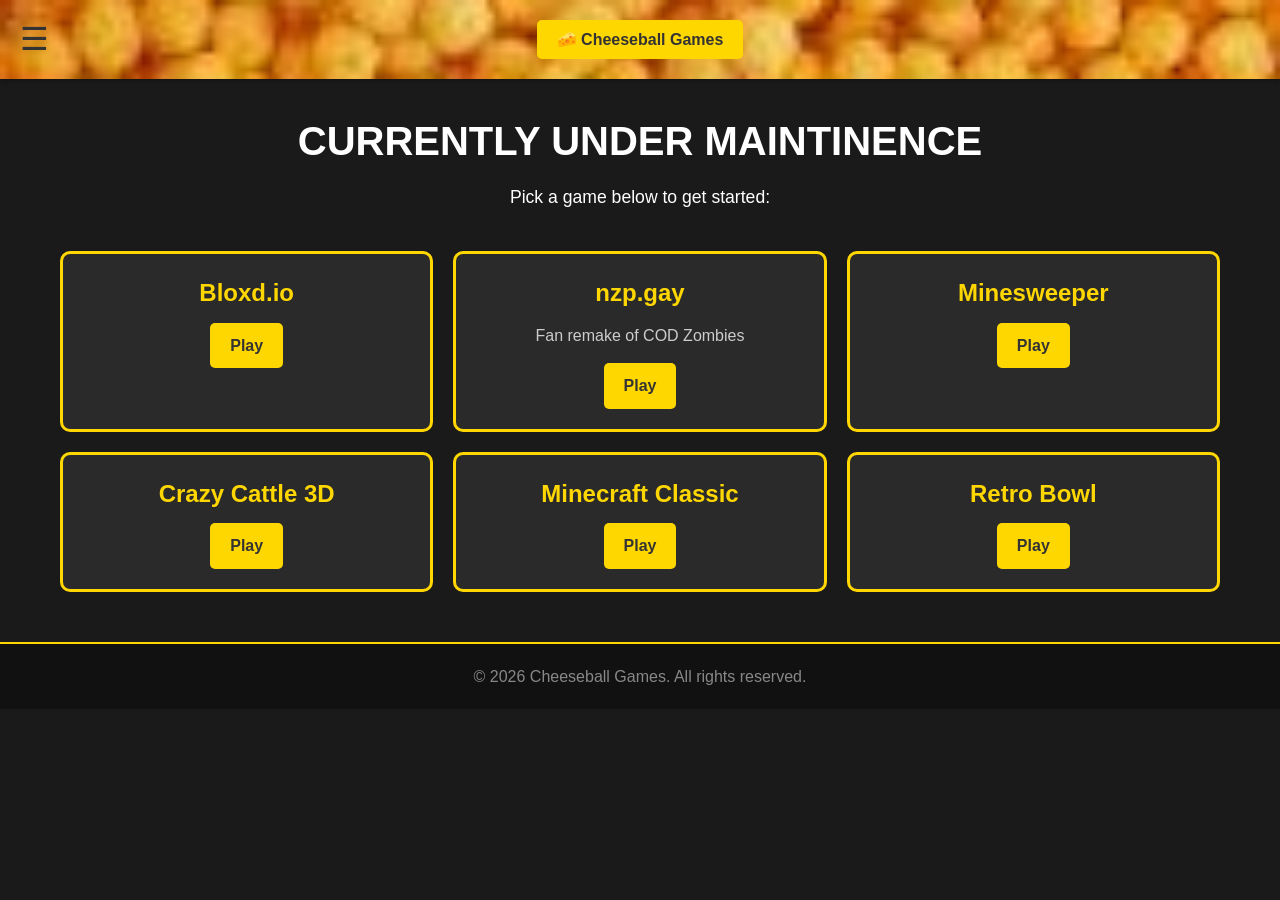
<file: index.html>
<!DOCTYPE html>
<html lang="en">
<head>
    <meta charset="UTF-8">
    <meta name="viewport" content="width=device-width, initial-scale=1.0">
    <title>Cheeseball Games</title>
    <link rel="stylesheet" href="css/style.css">
</head>
<body>
    <!-- Side Menu Overlay -->
    <div class="overlay" id="overlay" onclick="toggleMenu()"></div>

    <!-- Side Menu -->
    <div class="side-menu" id="sideMenu">
        <button class="close-btn" onclick="toggleMenu()">✕</button>
        
        <!-- Search Bar -->
        <form action="search.html" method="GET">
            <input type="text" name="q" placeholder="Search games..." class="search-input">
            <button type="submit" class="search-btn">🔍 Search</button>
        </form>

        <hr class="menu-divider">

        <!-- Navigation Links -->
        <nav class="menu-nav">
            <a href="index.html">🏠 Home</a>
            <a href="games/bloxd.html">🎮 Bloxd.io</a>
            <a href="games/nzpgay.html">🎮 nzp.gay</a>
            <a href="games/minesweeper.html">🎮 Minesweeper</a>
            <a href="games/crazycattle.html">🎮 Crazy Cattle 3D</a>
            <a href="games/classicminecraft.html">🎮 Classic Minecraft</a>
            <a href="games/retrobowl.html">🎮 Retro Bowl</a>
        </nav>
    </div>

    <!-- Navbar -->
    <nav class="navbar">
        <button class="hamburger" onclick="toggleMenu()">☰</button>
        <button class="btn" onclick="togglemenu()"
        <h1 class="logo">🧀 Cheeseball Games</h1>
    </nav>

    <main class="container">
        <h2>CURRENTLY UNDER MAINTINENCE</h2>
        <p>Pick a game below to get started:</p>
        
        <div class="games-grid">
            <div class="game-card">
                <h3>Bloxd.io</h3>
                <a href="games/bloxd.html" class="btn">Play</a>
            </div>
            
            <div class="game-card">
                <h3>nzp.gay</h3>
                <p>Fan remake of COD Zombies</p>
                <a href="games/nzpgay.html" class="btn">Play</a>
            </div>
            
            <div class="game-card">
                <h3>Minesweeper</h3>
                <a href="games/minesweeper.html" class="btn">Play</a>
            </div>

            <div class="game-card">
                <h3>Crazy Cattle 3D</h3>
                <a href="games/crazycattle.html" class="btn">Play</a>
            </div>

            <div class="game-card">
                <h3>Minecraft Classic</h3>
                <a href="games/minecraftclassic.html" class="btn">Play</a>
            </div>

            <div class="game-card">
                <h3>Retro Bowl</h3>
                <a href="games/retrobowl.html" class="btn">Play</a>
            </div>
        </div>
    </main>

    <footer>
        <p>&copy; 2026 Cheeseball Games. All rights reserved.</p>
    </footer>
<script>
    function toggleMenu() {
        document.getElementById('sideMenu').classList.toggle('open');
        document.getElementById('overlay').classList.toggle('open');
    }
</script>
</body>
</html>
</file>
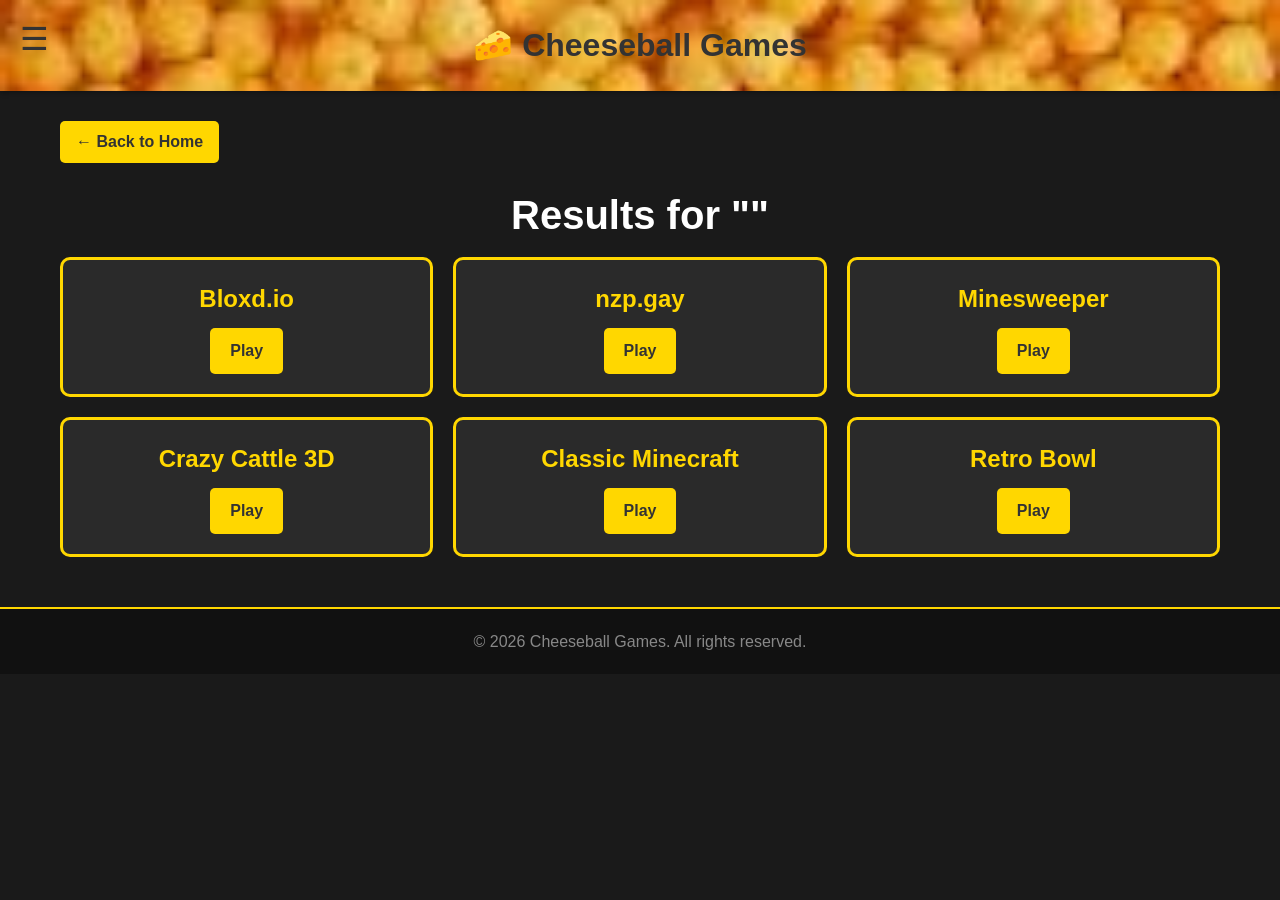
<file: search.html>
<!DOCTYPE html>
<html lang="en">
<head>
    <meta charset="UTF-8">
    <meta name="viewport" content="width=device-width, initial-scale=1.0">
    <title>Search - Cheeseball Games</title>
    <link rel="stylesheet" href="css/style.css">
</head>
<body>
    <nav class="navbar">
        <button class="hamburger" onclick="toggleMenu()">☰</button>
        <h1 class="logo">🧀 Cheeseball Games</h1>
    </nav>

    <main class="container">
        <a href="index.html" class="back-btn">← Back to Home</a>
        <h2 id="search-title">Search Results</h2>
        <div class="games-grid" id="results"></div>
    </main>

    <footer>
        <p>&copy; 2026 Cheeseball Games. All rights reserved.</p>
    </footer>

    <script>
        // List of all your games
        const games = [
            { name: "Bloxd.io", url: "games/bloxd.html" },
            { name: "nzp.gay", url: "games/nzpgay.html" },
            { name: "Minesweeper", url: "games/minesweeper.html" },
            { name: "Crazy Cattle 3D", url: "games/crazycattle.html" },
            { name: "Classic Minecraft", url: "games/classicminecraft.html" },
            { name: "Retro Bowl", url: "games/retrobowl.html" },
        ];

        // Get search query from URL
        const params = new URLSearchParams(window.location.search);
        const query = params.get('q')?.toLowerCase() || '';

        // Filter games
        const results = games.filter(g =>
            g.name.toLowerCase().includes(query)
        );

        // Display results
        document.getElementById('search-title').textContent = `Results for "${query}"`;
        const container = document.getElementById('results');

        if (results.length === 0) {
            container.innerHTML = '<p style="text-align:center; color:#ccc;">No games found 😔</p>';
        } else {
            results.forEach(game => {
                container.innerHTML += `
                    <div class="game-card">
                        <h3>${game.name}</h3>
                        <a href="${game.url}" class="btn">Play</a>
                    </div>`;
            });
        }
    </script>
</body>
</html>
</file>
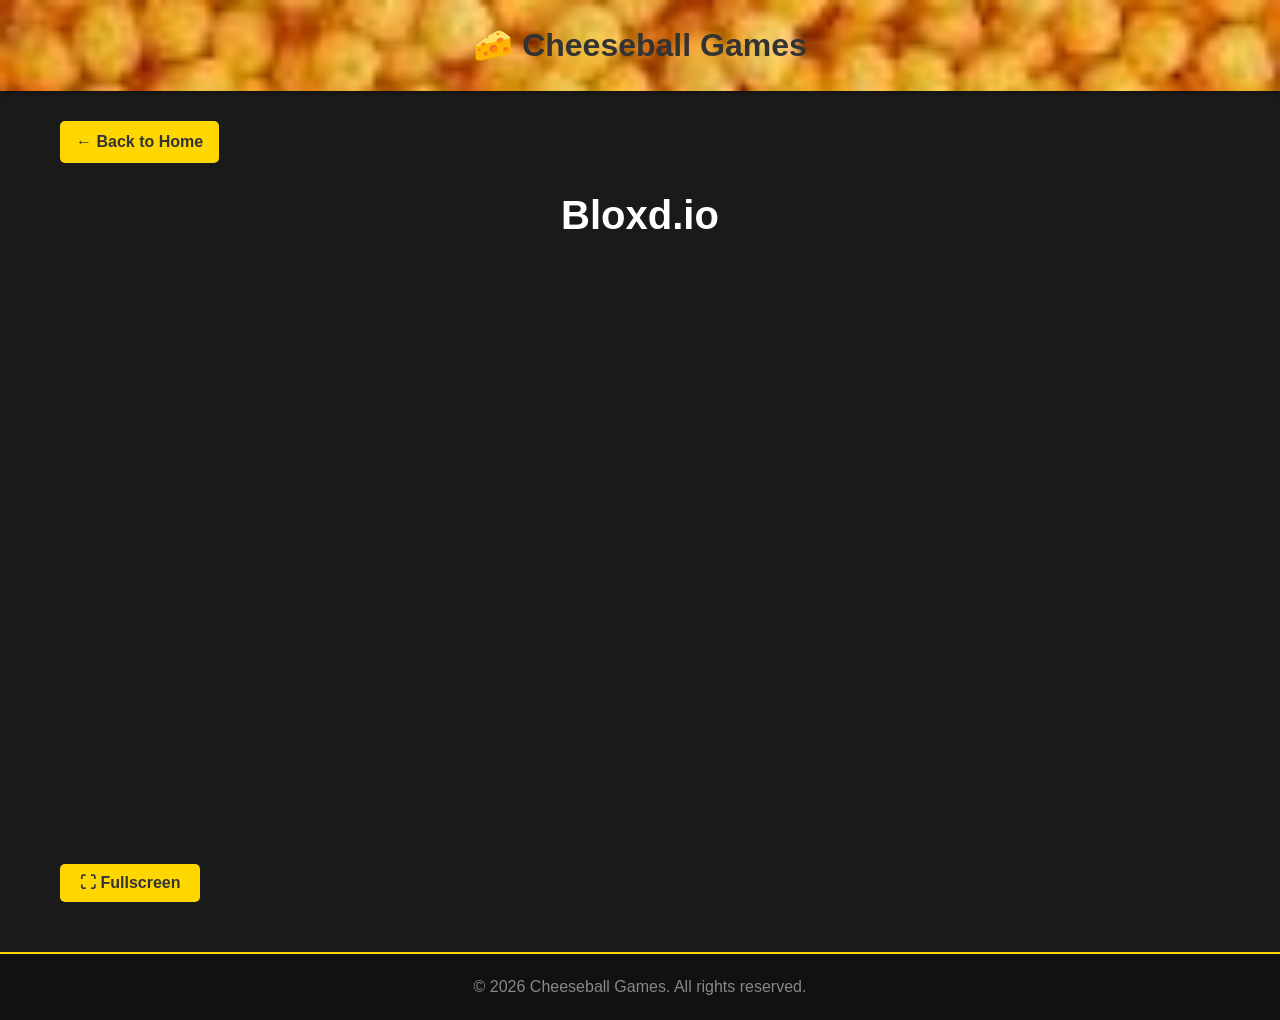
<file: games/bloxd.html>
<!DOCTYPE html>
<html lang="en">
<head>
    <meta charset="UTF-8">
    <meta name="viewport" content="width=device-width, initial-scale=1.0">
    <title>Bloxd.io - Cheeseball Games</title>
    <link rel="stylesheet" href="../css/style.css">
</head>
<body>
    <nav class="navbar">
        <h1 class="logo">🧀 Cheeseball Games</h1>
    </nav>

    <main class="container">
        <a href="../index.html" class="back-btn">← Back to Home</a>
        
        <h2>Bloxd.io</h2>
        
        <!-- PASTE YOUR GAME CODE HERE -->
        <iframe id="myFrame" src="https://bloxd.io" width="100%" height="600" style="border: none; border-radius: 10px;" allowfullscreen></iframe>
        <!-- END GAME CODE -->
        <button class="btn" onclick="toggleFullscreen()">⛶ Fullscreen</button>

<script>
  function toggleFullscreen() {
    const iframe = document.getElementById('myFrame');
    if (!document.fullscreenElement) {
      iframe.requestFullscreen();
    } else {
      document.exitFullscreen();
    }
  }
</script>

    </main>

    <footer>
        <p>&copy; 2026 Cheeseball Games. All rights reserved.</p>
    </footer>
</body>
</html>
</file>
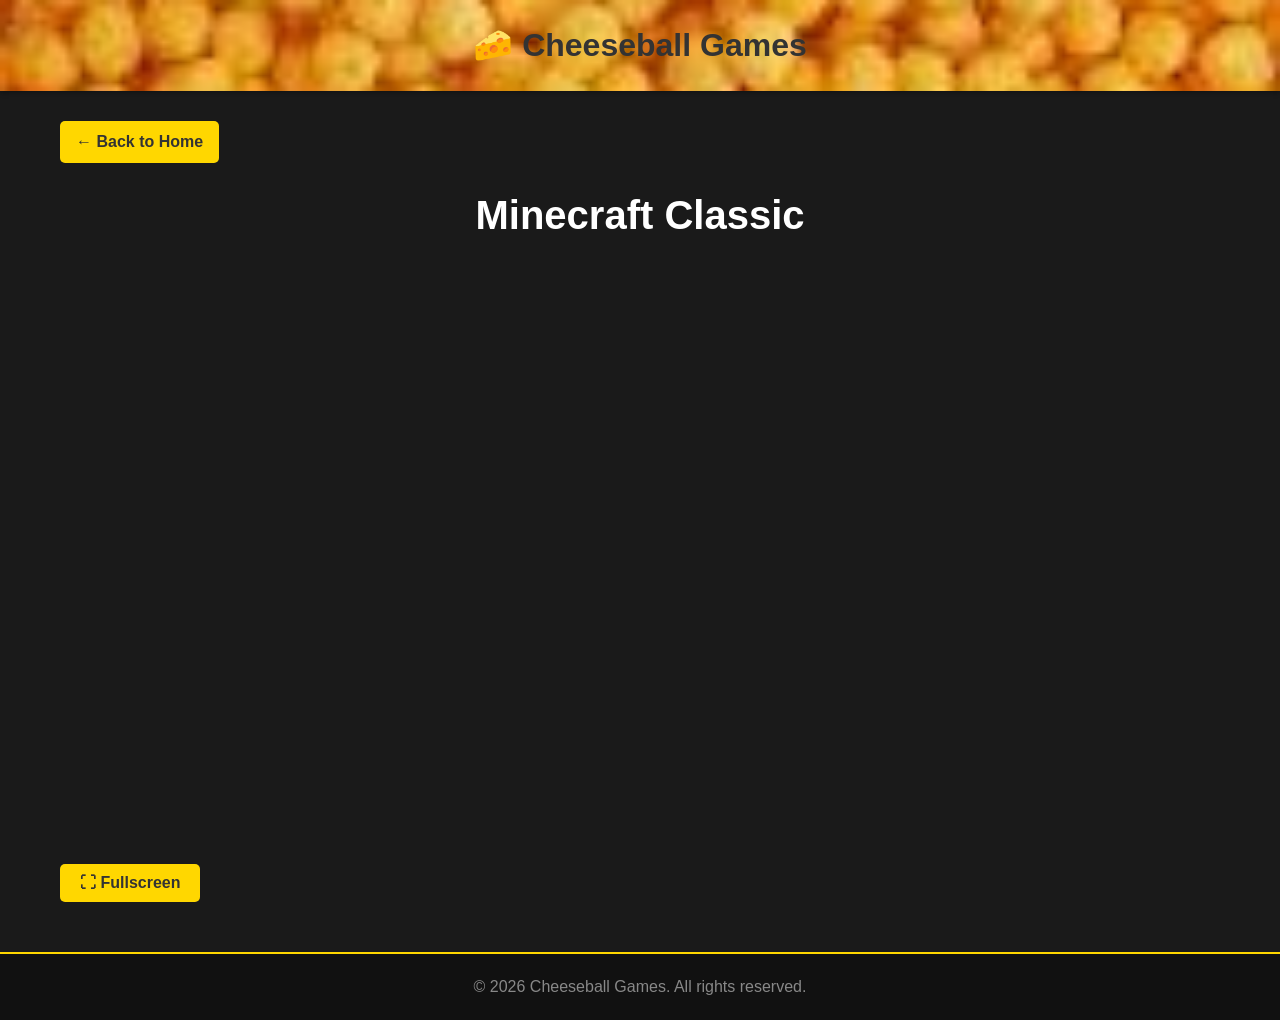
<file: games/classicminecraft.html>
<!DOCTYPE html>
<html lang="en">
<head>
    <meta charset="UTF-8">
    <meta name="viewport" content="width=device-width, initial-scale=1.0">
    <title>Classic Minecraft - Cheeseball Games</title>
    <link rel="stylesheet" href="../css/style.css">
</head>
<body>
    <nav class="navbar">
        <h1 class="logo">🧀 Cheeseball Games</h1>
    </nav>

    <main class="container">
        <a href="../index.html" class="back-btn">← Back to Home</a>
        
        <h2>Minecraft Classic</h2>
        
        <!-- PASTE YOUR GAME CODE HERE -->
        <iframe id="myFrame" 
            src="https://classic.minecraft.net" 
            width="100%" 
            height="600" 
            style="border: none; border-radius: 10px;" 
            allowfullscreen>
        </iframe>
        <!-- END GAME CODE -->
        <button class="btn" onclick="toggleFullscreen()">⛶ Fullscreen</button>

<script>
  function toggleFullscreen() {
    const iframe = document.getElementById('myFrame');
    if (!document.fullscreenElement) {
      iframe.requestFullscreen();
    } else {
      document.exitFullscreen();
    }
  }
</script>

    </main>

    <footer>
        <p>&copy; 2026 Cheeseball Games. All rights reserved.</p>
    </footer>
</body>
</html>
</file>
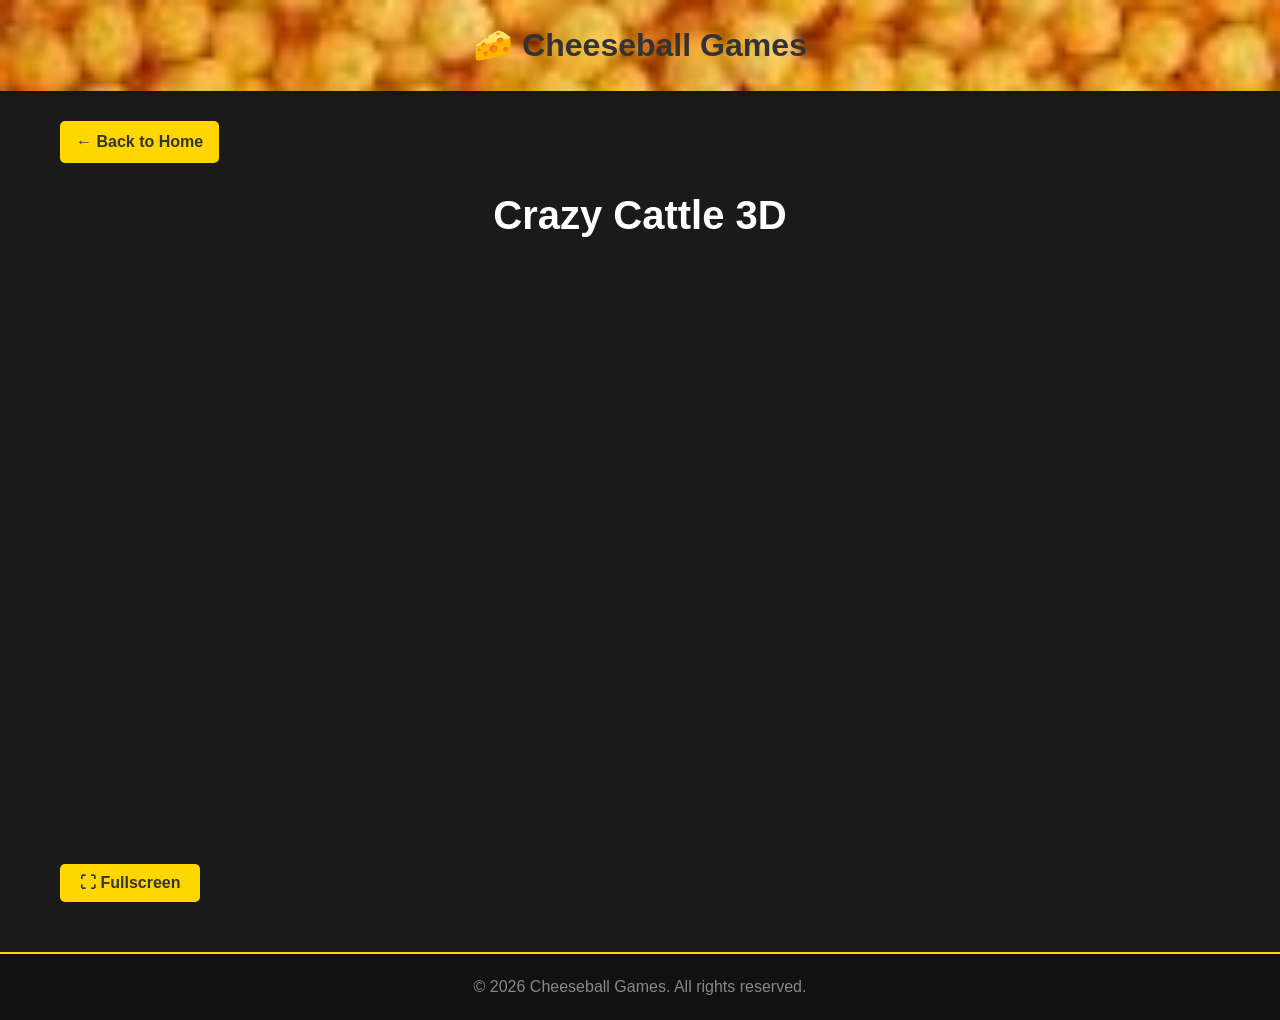
<file: games/crazycattle.html>
<!DOCTYPE html>
<html lang="en">
<head>
    <meta charset="UTF-8">
    <meta name="viewport" content="width=device-width, initial-scale=1.0">
    <title>Crazy Cattle 3D - Cheeseball Games</title>
    <link rel="stylesheet" href="../css/style.css">
</head>
<body>
    <nav class="navbar">
        <h1 class="logo">🧀 Cheeseball Games</h1>
    </nav>

    <main class="container">
        <a href="../index.html" class="back-btn">← Back to Home</a>
        
        <h2>Crazy Cattle 3D</h2>
        
        <!-- PASTE YOUR GAME CODE HERE -->
      <iframe class="iframe-default"
          id="myFrame" 
          title="Crazy Cattle 3D" 
          width="100%" height="600px" 
          src="https://crazycattle3d.io/crazy-cattle-3d.embed" 
          frameborder="0" border="0" 
          scrolling="auto" 
          allowfullscreen>
          
          </iframe>
        <!-- END GAME CODE -->
                <button class="btn" onclick="toggleFullscreen()">⛶ Fullscreen</button>

<script>
  function toggleFullscreen() {
    const iframe = document.getElementById('myFrame');
    if (!document.fullscreenElement) {
      iframe.requestFullscreen();
    } else {
      document.exitFullscreen();
    }
  }
</script>

    </main>

    <footer>
        <p>&copy; 2026 Cheeseball Games. All rights reserved.</p>
    </footer>
</body>
</html>
</file>
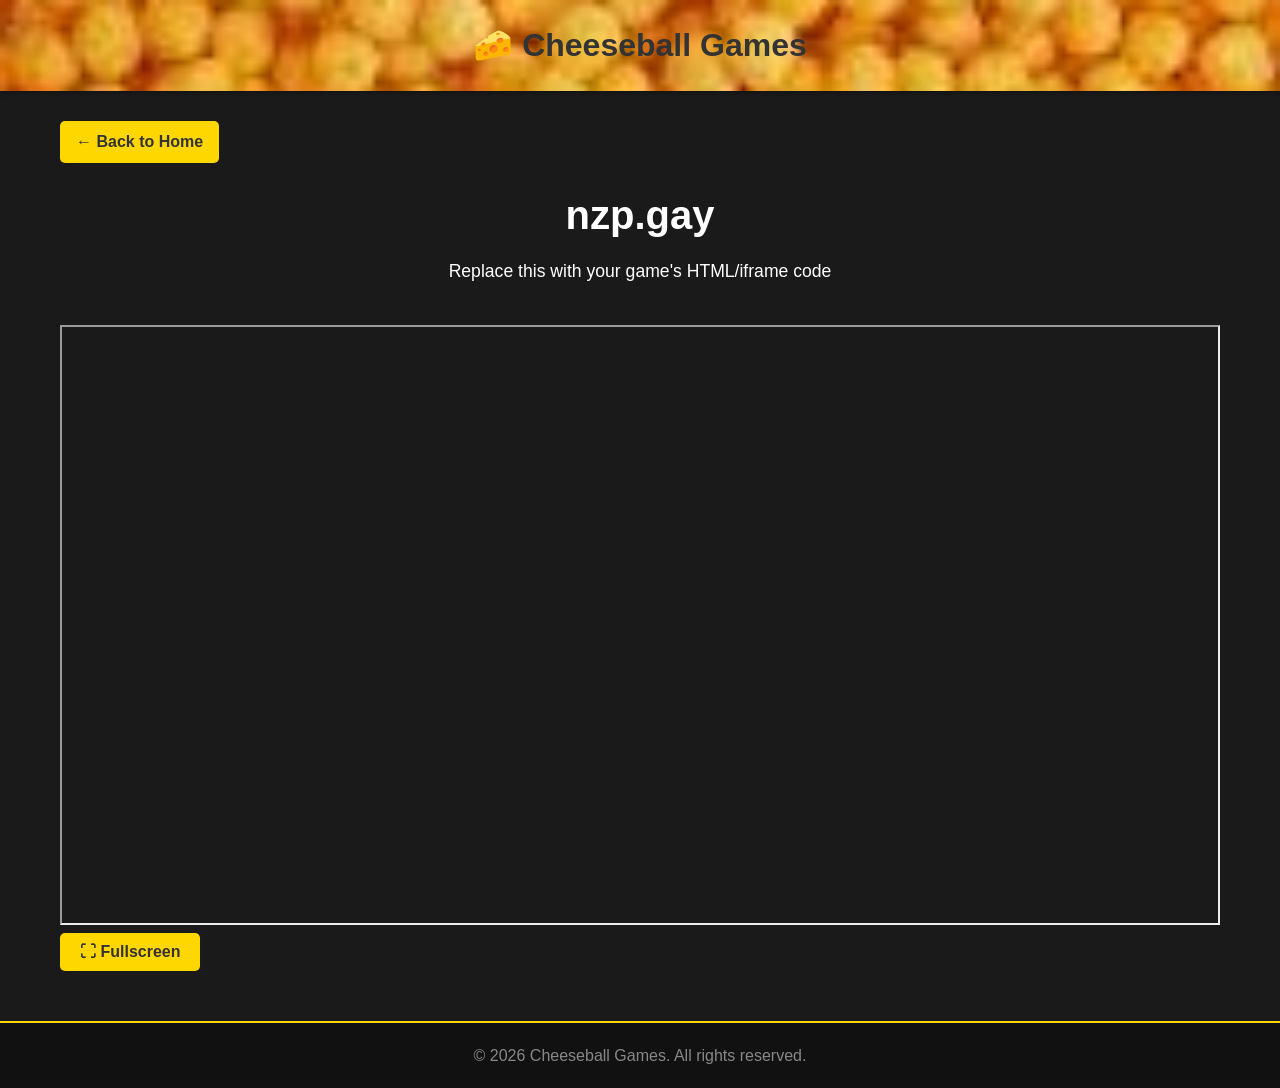
<file: games/game2.html>
<!DOCTYPE html>
<html lang="en">
<head>
    <meta charset="UTF-8">
    <meta name="viewport" content="width=device-width, initial-scale=1.0">
    <title>nzp.gay - Cheeseball Games</title>
    <link rel="stylesheet" href="../css/style.css">
</head>
<body>
    <nav class="navbar">
        <h1 class="logo">🧀 Cheeseball Games</h1>
    </nav>

    <main class="container">
        <a href="../index.html" class="back-btn">← Back to Home</a>
        
        <h2>nzp.gay</h2>
        <p>Replace this with your game's HTML/iframe code</p>
        
        <!-- PASTE YOUR GAME CODE HERE -->
      <iframe
          id="myFrame"
          src="https://nzp.gay"
          width="100%"
          height="600px"
          allowfullscreen>
      </iframe>
        <!-- END GAME CODE -->
                    <button class="btn" onclick="toggleFullscreen()">⛶ Fullscreen</button>

<script>
  function toggleFullscreen() {
    const iframe = document.getElementById('myFrame');
    if (!document.fullscreenElement) {
      iframe.requestFullscreen();
    } else {
      document.exitFullscreen();
    }
  }
</script>
    
    </main>

    <footer>
        <p>&copy; 2026 Cheeseball Games. All rights reserved.</p>
    </footer>
</body>
</html>
</file>
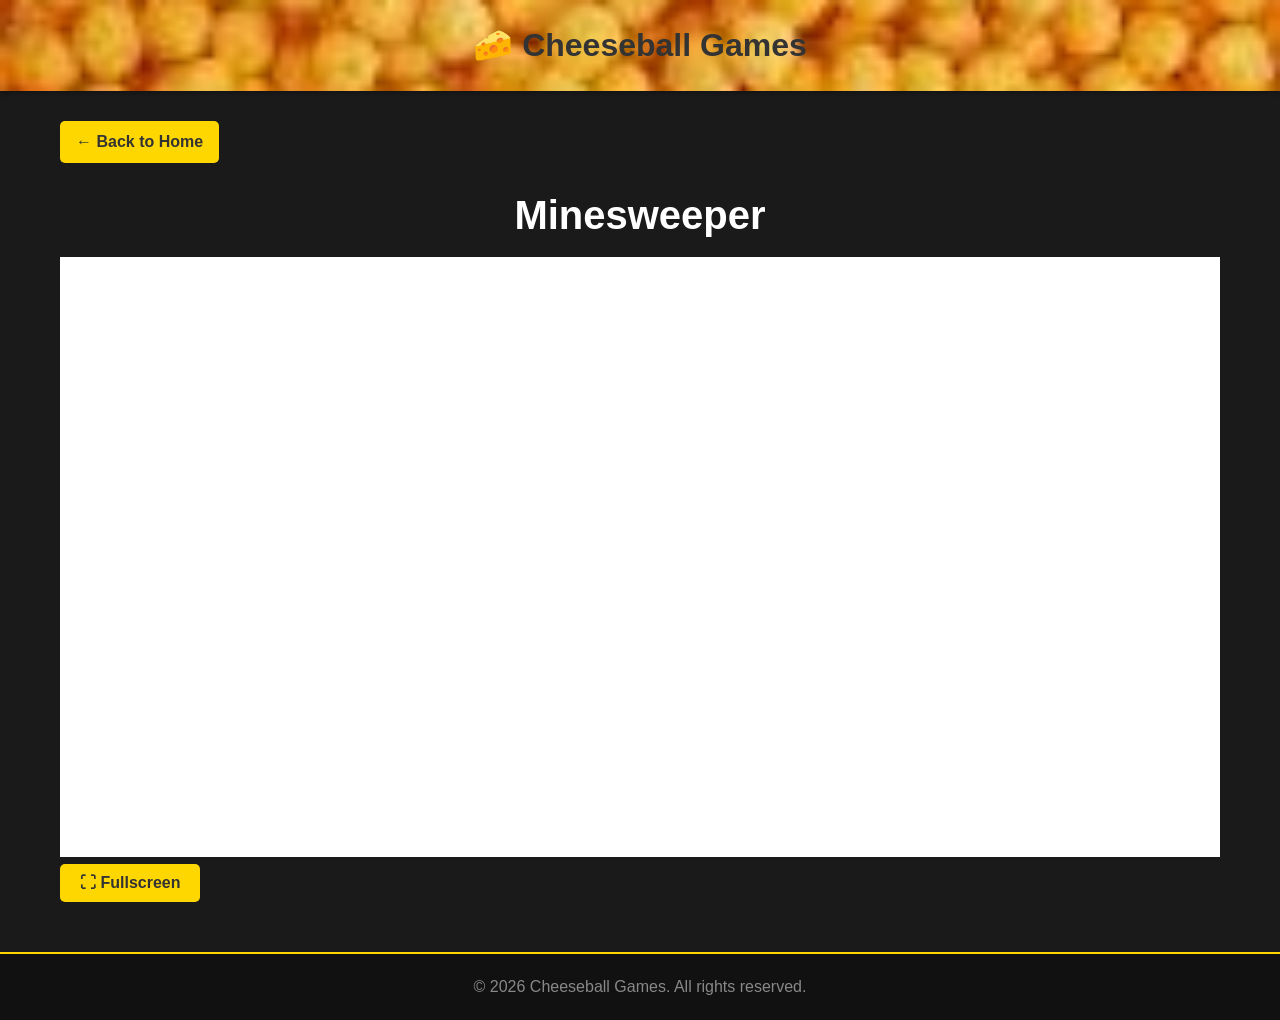
<file: games/game3.html>
<!DOCTYPE html>
<html lang="en">
<head>
    <meta charset="UTF-8">
    <meta name="viewport" content="width=device-width, initial-scale=1.0">
    <title>Minesweeper - Cheeseball Games</title>
    <link rel="stylesheet" href="../css/style.css">
</head>
<body>
    <nav class="navbar">
        <h1 class="logo">🧀 Cheeseball Games</h1>
    </nav>

    <main class="container">
        <a href="../index.html" class="back-btn">← Back to Home</a>
        
        <h2>Minesweeper</h2>
        
        <!-- PASTE YOUR GAME CODE HERE -->
        <iframe 
            id="myFrame"
            title="Minesweeper" 
            src="https://minesweeperonline.com/"
            style="background-color:white;"
            width="100%" 
            height="600px" 
            frameborder="0" 
            scrolling="no" 
            allowfullscreen>
        </iframe>
        <!-- END GAME CODE -->
                    <button class="btn" onclick="toggleFullscreen()">⛶ Fullscreen</button>

<script>
  function toggleFullscreen() {
    const iframe = document.getElementById('myFrame');
    if (!document.fullscreenElement) {
      iframe.requestFullscreen();
    } else {
      document.exitFullscreen();
    }
  }
</script>

    
    </main>

    <footer>
        <p>&copy; 2026 Cheeseball Games. All rights reserved.</p>
    </footer>
</body>
</html>
</file>
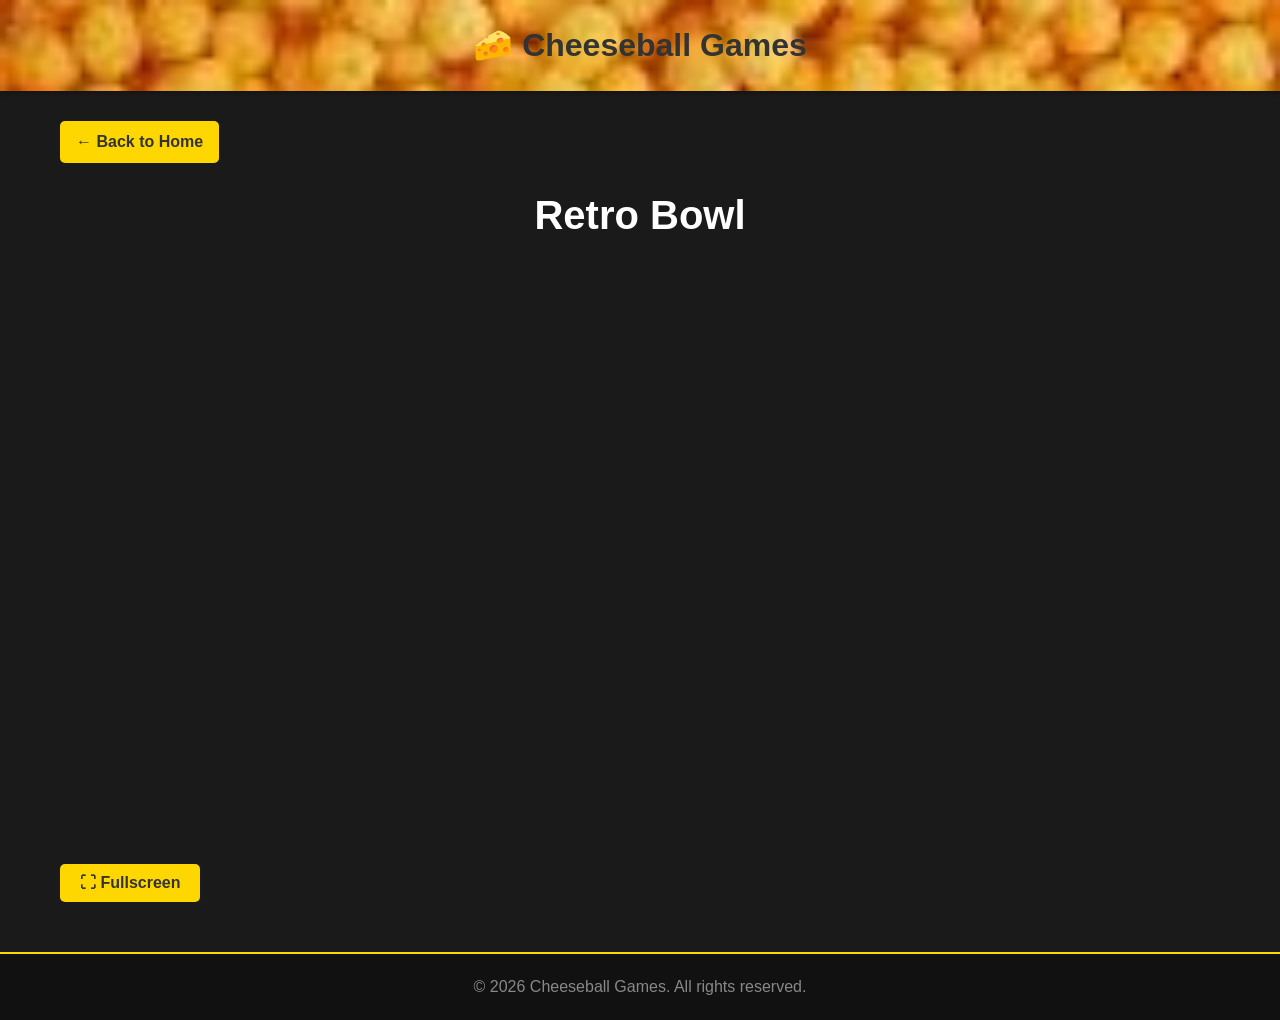
<file: games/game6.html>
<!DOCTYPE html>
<html lang="en">
<head>
    <meta charset="UTF-8">
    <meta name="viewport" content="width=device-width, initial-scale=1.0">
    <title>Retro Bowl - Cheeseball Games</title>
    <link rel="stylesheet" href="../css/style.css">
</head>
<body>
    <nav class="navbar">
        <h1 class="logo">🧀 Cheeseball Games</h1>
    </nav>

    <main class="container">
        <a href="../index.html" class="back-btn">← Back to Home</a>
        
        <h2>Retro Bowl</h2>
        
        <!-- PASTE YOUR GAME CODE HERE -->
     <iframe data-lazyloaded="1"  
         src="https://retrobowl.me/iframe/retro-bowl/latest.html" 
         loading="lazy" 
         title="Play Retro Bowl" 
         id="myFrame" 
         class="game-iframe entered litespeed-loaded" 
         data-litespeed-src="https://retrobowl.me/iframe/retro-bowl/latest.html" 
         width="100%" height="600" 
         frameborder="0" 
         scrolling="no" 
         allowfullscreen="allowfullscreen" 
         data-ll-status="loaded">
         </iframe>
        <!-- END GAME CODE -->
        <button class="btn" onclick="toggleFullscreen()">⛶ Fullscreen</button>

<script>
  function toggleFullscreen() {
    const iframe = document.getElementById('myFrame');
    if (!document.fullscreenElement) {
      iframe.requestFullscreen();
    } else {
      document.exitFullscreen();
    }
  }
</script>

    </main>

    <footer>
        <p>&copy; 2026 Cheeseball Games. All rights reserved.</p>
    </footer>
</body>
</html>
</file>
<file: css/style.css>
* {
    margin: 0;
    padding: 0;
    box-sizing: border-box;
}

body {
    font-family: 'Arial', sans-serif;
    background-color: #1a1a1a;
    color: #fff;
    line-height: 1.6;
}

/* Navigation */
.navbar {
    background-image: url('../images/cheeseballs.jpeg');
    background-size: cover;
    background-position: center;
    padding: 20px;
    text-align: center;
    box-shadow: 0 2px 5px rgba(0, 0, 0, 0.3);
    margin-bottom: 30px;
}

.logo {
    color: #333;
    font-size: 2em;
    margin: 0;
}

/* Container */
.container {
    max-width: 1200px;
    margin: 0 auto;
    padding: 0 20px;
}

.container h2 {
    font-size: 2.5em;
    margin-bottom: 10px;
    text-align: center;
}

.container > p {
    text-align: center;
    font-size: 1.1em;
    margin-bottom: 40px;
}

/* Games Grid */
.games-grid {
    display: grid;
    grid-template-columns: repeat(auto-fit, minmax(300px, 1fr));
    gap: 20px;
    margin-bottom: 50px;
}

.game-card {
    background-color: #2a2a2a;
    border: 3px solid #ffd700;
    border-radius: 10px;
    padding: 20px;
    text-align: center;
    transition: transform 0.3s, box-shadow 0.3s;
}

.game-card:hover {
    transform: translateY(-5px);
    box-shadow: 0 10px 20px rgba(255, 215, 0, 0.3);
}

.game-card h3 {
    font-size: 1.5em;
    margin-bottom: 10px;
    color: #ffd700;
}

.game-card p {
    margin-bottom: 15px;
    color: #ccc;
}

/* Button */
.btn {
    display: inline-block;
    background-color: #ffd700;
    color: #333;
    padding: 10px 20px;
    text-decoration: none;
    border-radius: 5px;
    font-weight: bold;
    transition: background-color 0.3s;
    border: none;
    cursor: pointer;
    font-size: 1em;
}

.btn:hover {
    background-color: #ffed4e;
}

/* Footer */
footer {
    background-color: #111;
    text-align: center;
    padding: 20px;
    margin-top: 50px;
    border-top: 2px solid #ffd700;
    color: #888;
}

/* Back to Home Button */
.back-btn {
    display: inline-block;
    margin-bottom: 20px;
    background-color: #ffd700;
    color: #333;
    padding: 8px 16px;
    text-decoration: none;
    border-radius: 5px;
    font-weight: bold;
}

/* Side Menu */
.hamburger {
    position: absolute;
    left: 20px;
    background: none;
    border: none;
    font-size: 2em;
    cursor: pointer;
    color: #333;
}

.side-menu {
    position: fixed;
    top: 0;
    left: -300px;
    width: 300px;
    height: 100%;
    background-color: #1a1a1a;
    border-right: 3px solid #ffd700;
    padding: 20px;
    transition: left 0.3s ease;
    z-index: 1000;
}

.side-menu.open {
    left: 0;
}

.close-btn {
    background: none;
    border: none;
    color: #fff;
    font-size: 1.5em;
    cursor: pointer;
    margin-bottom: 20px;
    display: block;
}

.search-input {
    width: 100%;
    padding: 10px;
    border-radius: 5px;
    border: 2px solid #ffd700;
    background-color: #2a2a2a;
    color: #fff;
    font-size: 1em;
    margin-bottom: 10px;
}

.search-btn {
    width: 100%;
    padding: 10px;
    background-color: #ffd700;
    border: none;
    border-radius: 5px;
    font-weight: bold;
    cursor: pointer;
    font-size: 1em;
}

.search-btn:hover {
    background-color: #ffed4e;
}

.menu-divider {
    border-color: #ffd700;
    margin: 20px 0;
}

.menu-nav {
    display: flex;
    flex-direction: column;
    gap: 10px;
}

.menu-nav a {
    color: #fff;
    text-decoration: none;
    font-size: 1.1em;
    padding: 10px;
    border-radius: 5px;
    transition: background-color 0.3s;
}

.menu-nav a:hover {
    background-color: #2a2a2a;
    color: #ffd700;
}

.overlay {
    display: none;
    position: fixed;
    top: 0;
    left: 0;
    width: 100%;
    height: 100%;
    background-color: rgba(0, 0, 0, 0.5);
    z-index: 999;
}

.overlay.open {
    display: block;
}

.back-btn:hover {
    background-color: #ffed4e;
}
</file>
